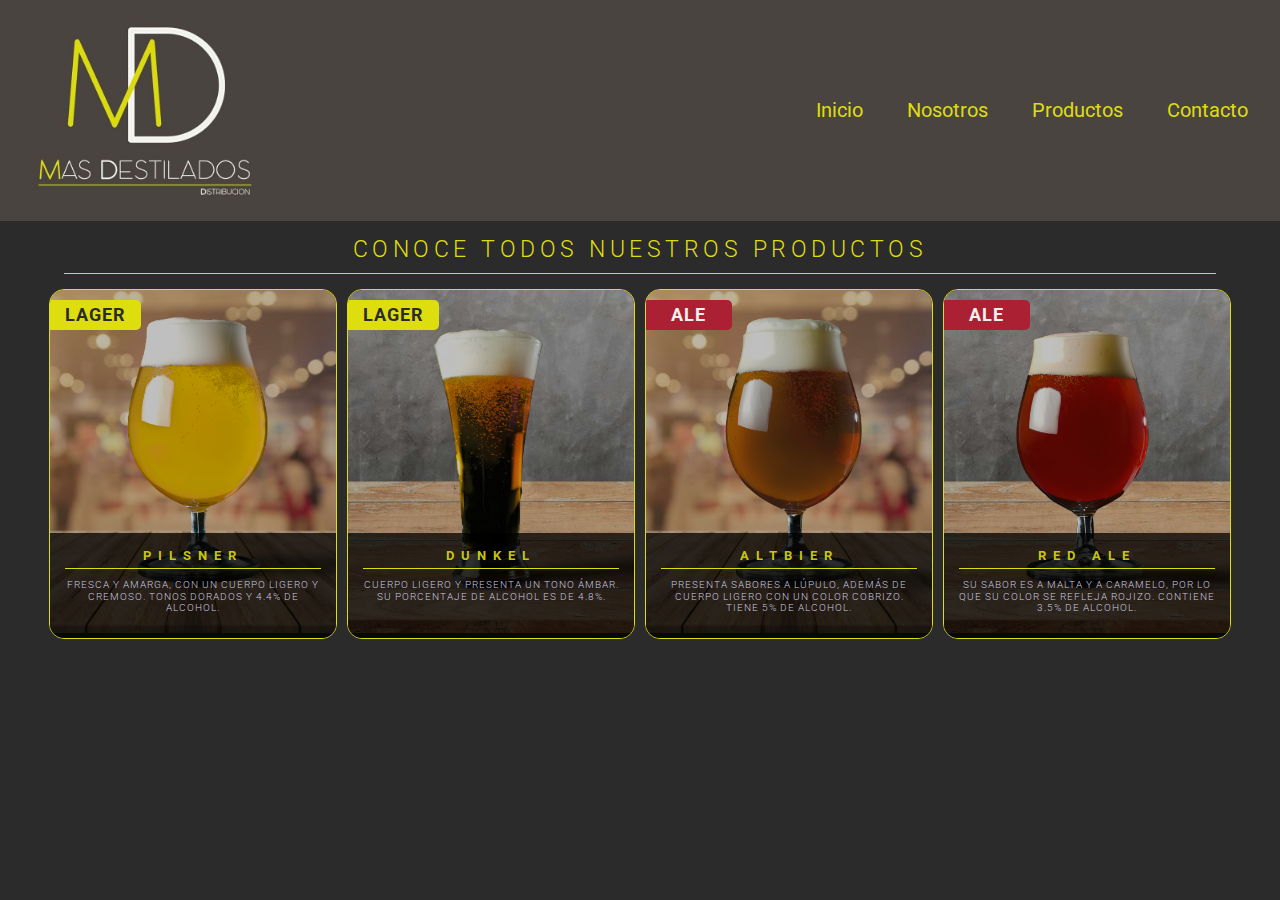
<file: html/Productos.html>
<!DOCTYPE html>
<html lang="es">
<head>
    <meta charset="UTF-8">
    <meta http-equiv="X-UA-Compatible" content="IE=edge">
    <meta name="viewport" content="width=device-width, initial-scale=1.0">
    <link rel="shortcut icon" href="../assets/favicon/favicon.png" type="image/x-icon">
    <link rel="stylesheet" href="../css/style.css">
    <link rel="stylesheet" href="../css/media-style.css">
    <title>Mas Destilados</title>
</head>
<body>
    <header class="cabecera"> 
        <nav class="navbar"> 
            <picture class="navbar__logo"> 
                <a href="index.html">
                    <img src="../assets/img/logo-pequeño.png" alt="Logo">
                </a>
            </picture>
            <ul class="navbar__menu">
                <li class="navbar__menu__item">
                    <a class="menu__item__link" href="../index.html">Inicio</a>
                </li>
                <li class="navbar__menu__item">
                    <a class="menu__item__link" href="../html/nosotros.html">Nosotros</a>
                </li>
                <li class="navbar__menu__item">
                    <a class="menu__item__link" href="../html/productos.html">Productos</a>
                    <!-- 
                    <ul class="navbar__menu">
                        <li class="navbar__menu__item">
                            <a class="menu__item__link" href="">Cervezas</a>
                        </li>
                        <li class="navbar__menu__item">
                            <a class="menu__item__link" href="">Vinos</a>
                        </li>
                        <li class="navbar__menu__item">
                            <a class="menu__item__link" href="">Whiskys</a>
                        </li>
                    </ul>
                    -->
                </li>
                <li class="navbar__menu__item">
                    <a class="menu__item__link" href="../html/contacto.html">Contacto</a>
                </li>
            </ul>

        </nav>

    </header>

    <main>
        <h2 class="products-title">Conoce todos nuestros productos</h2>
        <section class="product-container">
            <article class="product-container__item card">
                <img class="card__image" src="../assets/img/beers/pilsner.png" alt="">
                <div class="card__texts">
                    <h2 class="card__category card__category--lager">lager</h2>
                    <div class="card__text--principal">
                        <h1 class="card__title">pilsner</h1>
                        <p class="card__description">fresca y amarga, con un cuerpo ligero y cremoso. Tonos dorados y 4.4% de alcohol.</p>
                    </div>
                </div>
            </article>
            <article class="product-container__item card">
                <img class="card__image" src="../assets/img/beers/dunkel.png" alt="">
                <div class="card__texts">
                    <h2 class="card__category card__category--lager">lager</h2>
                    <div class="card__text--principal">
                        <h1 class="card__title">dunkel</h1>
                        <p class="card__description">Cuerpo ligero y presenta un tono ámbar. Su porcentaje de alcohol es de 4.8%.</p>
                    </div>
                </div>
            </article>
            <article class="product-container__item card">
                <img class="card__image" src="../assets/img/beers/altbier.png" alt="">
                <div class="card__texts">
                    <h2 class="card__category card__category--ale">ale</h2>
                    <div class="card__text--principal">
                        <h1 class="card__title">altbier</h1>
                        <p class="card__description">presenta sabores a lúpulo, además de cuerpo ligero con un color cobrizo. Tiene 5% de alcohol.</p>
                    </div>
                </div>
            </article>
            <article class="product-container__item card">
                <img class="card__image" src="../assets/img/beers/red-ale.png" alt="">
                <div class="card__texts">
                    <h2 class="card__category card__category--ale">ale</h2>
                    <div class="card__text--principal">
                        <h1 class="card__title">red ale</h1>
                        <p class="card__description">su sabor es a malta y a caramelo, por lo que su color se refleja rojizo. Contiene 3.5% de alcohol.</p>
                    </div>
                </div>
            </article>
        </section>
    </main>
</body>
</html>
</file>
<file: css/style.css>
/* Fuente para usar */
@import url('https://fonts.googleapis.com/css2?family=Roboto:wght@500&display=swap');
/* Normalización */
* {
    margin: 0;
    padding: 0;
    box-sizing: border-box;
    font-family: 'Roboto', sans-serif; /* Esta es una opción de fuente */
}

:root{
    /*
        declaracion de variables para colores principales del theme.
        se declaran utilizando --var = valor_a_asignar; valor a asignar puede ser un valor de cualquier propiedad de css
        por ejemplo: 15px; red; inherit, etc. No puede contener propiedades de css como color, o margin. 
    */
    /* variable de color principal */
    --color-principal: #DEDD0E;
    /* variables para colores neutros */
    --color-contraste-dark: #4a4440;
    --color-contraste-dark-alt: #2b2b2b;
    --color-contraste-light: #F1F2ED;
    /* variables para colores secundarios */
    --color-secondary-red: #AB2133;
}

ul {
   list-style-type: none; 
}
a {
    text-decoration: none;
}
/* Estilo */
.cabecera {
    background-color: var(--color-contraste-dark);
}

html {
    font-family: 'Roboto', sans-serif;
    font-size: 62.5%;
}

body {
    color: var(--color-principal);
    background-color: var(--color-contraste-dark-alt);
}

img {
    width: 100%;
}

a {
    color: inherit;
    text-decoration: none;
}

/* HEADER */

header {
    padding: 2rem;
}

.navbar {
    display: flex;
    justify-content: space-between;
    align-items: center;
}

.navbar .navbar__logo {
    max-width: 250px;
    min-width: 190px;
}

.navbar .navbar__menu {
    display: flex;
    gap: 2rem;
}

.navbar .navbar__menu .menu__item__link {
    font-size: 2em;
    padding: 1.2rem;
}

.navbar__menu .navbar__menu__item:hover .menu__item__link {
    background-color: var(--color-contraste-dark-alt);
}

/************************-[ESTILOS PARA CARDS EN PRODUCTOS.HTML]-************************/

.products-title{
    margin: 1.5rem auto;
    text-align: center;
    padding-bottom: 10px;
    border-bottom: 1px solid var(--color-principal);
    max-width: 90%;
    font-size: 2.3em;
    font-weight: 300;
    letter-spacing: 0.45rem;
    text-transform: uppercase;
    color: var(--color-principal);
}

.product-container{
    display: flex;
    flex-flow: row wrap;
    justify-content: center;
    max-width: 1200px;
    margin: 15px auto;
    gap: 10px 10px;
}

.product-container__item{
    flex: 0 0 24%;
    min-height: 325px;
    border-radius: 15px;
}

.card{
    position: relative;
    border: 1px solid var(--color-principal);
    display: flex;
    justify-content: center;
    overflow: hidden;
    padding-bottom: 5px;
}

.card:hover{
    cursor: pointer;
}
.card:hover .card__image{
    transform: scale(1.25);
    transition: 1s;
}
.card:hover .card__text--principal{
    box-shadow: 0 -1px 5px 0 white;
}


.card__image{
    position: relative;
    top: 0;
    width: 120%;
    object-fit: cover;
    transition: 1s;
}

.card__texts{
    position: absolute;
    display: flex;
    flex-flow: column wrap;
    justify-content: space-between;
    height: 100%;
    top: 0px;
    background-color: rgba(0,0,0,0.25);
}

.card__text--principal{
    background-color: rgba(0,0,0,0.75);
    padding: 5px 15px;
    font-size: 1.05rem;
    font-weight: 300;
    text-transform: uppercase;
    min-height: 30%;
    max-height: 30%;
}

.card__title{
    margin-top: 10px;
    margin-bottom: 10px;
    padding-bottom: 5px;
    border-bottom: 1px solid #DEDD0E;
    color: rgba(222, 221, 14, 0.9);
    text-transform: uppercase;
    font-size: 1.25rem;
    letter-spacing: 0.7rem;
    text-align: center;
}

.card__category{
    margin-top: 10px;
    width: fit-content;
    min-width: 30%;
    margin: 10px 0;
    padding: 5px 15px;
    border-radius: 0 5px 5px 0;
    font-size: 1.75rem;
    text-align: center;
    text-transform: uppercase;
    letter-spacing: 0.1rem;
}

.card__category--ale{
   background-color: var(--color-secondary-red);
   color: var(--color-contraste-light);
}
.card__category--lager{
   background-color: #DEDD0E;
   color: var(--color-contraste-dark-alt);
}

.card__description{
    margin: 10px auto;
    color: rgba(222, 221, 243, 0.9);
    text-align: center;
    font-size: 1rem;
    line-height: 1.15rem;
    letter-spacing: 0.1rem;
}

/****************************************************************************************/
</file>
<file: css/media-style.css>
/* BP -> monitores pequeños y laptops */
@media (max-width: 960px){
    .card__description{
        line-height: 1rem;
    }
}

/* BP -> dispositivos moviles y tablets landscape  */
@media (max-width: 768px) {
    .navbar {
       flex-direction: column;
       gap: 2rem;
    }

    .product-container__item{
        flex: 0 0 45%
    }
}
/* BP -> dispositivos moviles y tablets portrait */
@media (max-width: 468px) { 
    .navbar .navbar__menu {
        flex-direction: column;
        text-align: center;
    }

    .product-container__item{
        flex: 0 0 90%
    }
}
</file>
